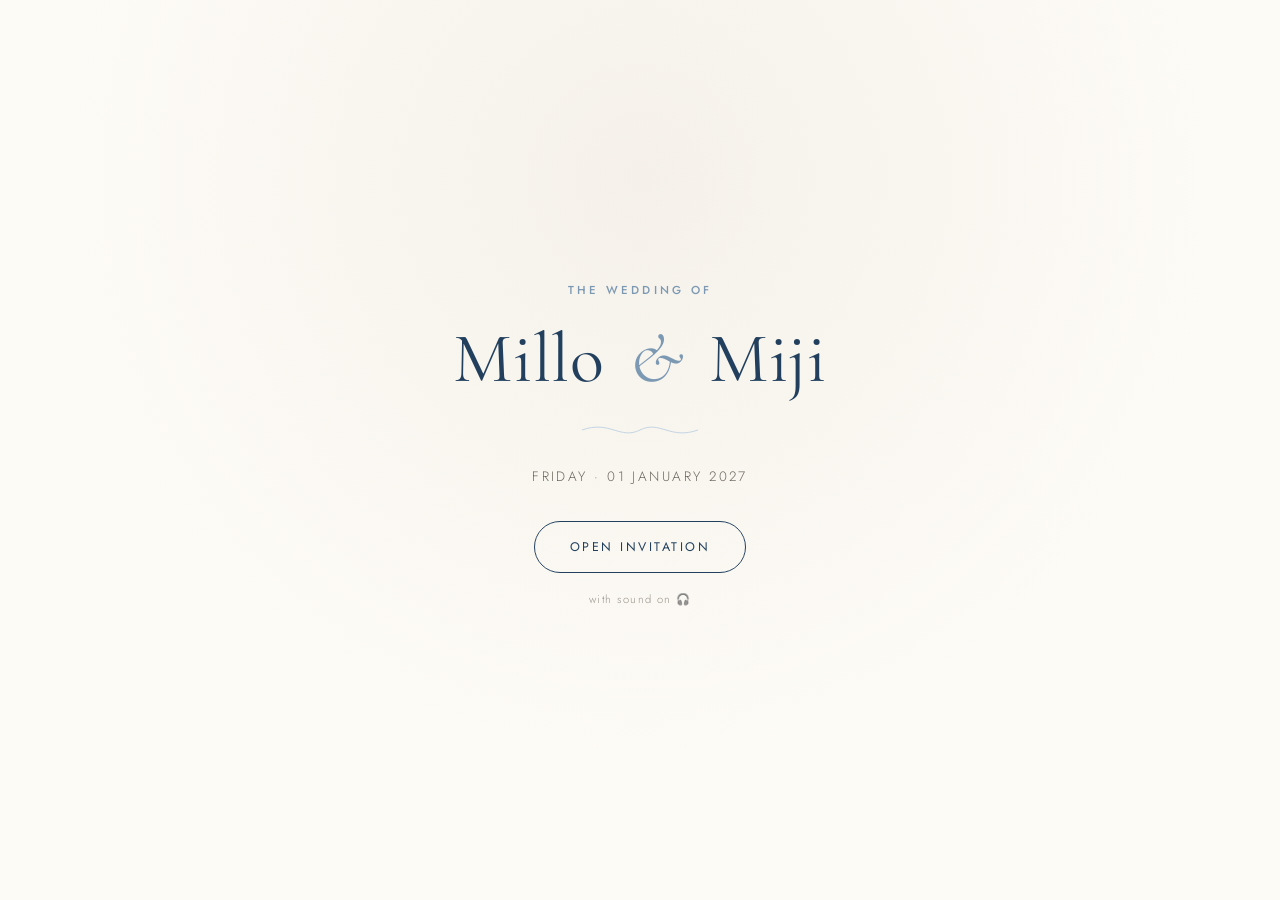
<file: index.html>
<!DOCTYPE html>
<html lang="en">
<head>
<meta charset="UTF-8">
<meta name="viewport" content="width=device-width, initial-scale=1.0, viewport-fit=cover">
<title>Millo & Miji — Wedding Invitation</title>
<meta name="description" content="Millo & Miji are getting married — Friday, 1 January 2027, The Ritz-Carlton Bali">

<!-- Fonts: Cormorant Garamond (display) + Jost (body/utility) -->
<link rel="preconnect" href="https://fonts.googleapis.com">
<link rel="preconnect" href="https://fonts.gstatic.com" crossorigin>
<link href="https://fonts.googleapis.com/css2?family=Cormorant+Garamond:ital,wght@0,300;0,400;0,500;0,600;1,400&family=Jost:wght@200;300;400;500;600&display=swap" rel="stylesheet">

<link rel="stylesheet" href="style.css">
</head>
<body>

<!-- Ribbon signature element: runs the length of the page -->
<svg class="ribbon-thread" width="6" height="100%" viewBox="0 0 6 100" preserveAspectRatio="none" aria-hidden="true">
  <path id="ribbonPath" d="M3,0 L3,100" />
</svg>

<!-- Ambient audio -->
<audio id="bgm" src="married-life.mp3" loop preload="auto"></audio>

<!-- ===================== GATE / ENVELOPE ===================== -->
<section id="gate" class="gate">
  <div class="gate-inner">
    <p class="eyebrow gate-eyebrow">The Wedding Of</p>
    <h1 class="gate-names">Millo <span class="amp">&amp;</span> Miji</h1>
    <div class="gate-divider" aria-hidden="true">
      <svg viewBox="0 0 120 24" width="120" height="24"><path d="M2,12 C30,2 40,22 60,12 C80,2 90,22 118,12" fill="none" stroke="currentColor" stroke-width="1"/></svg>
    </div>
    <p class="gate-date">Friday · 01 January 2027</p>
    <button id="openBtn" class="open-btn">
      <span class="open-btn-ring"></span>
      <span class="open-btn-label">Open Invitation</span>
    </button>
    <p class="gate-hint">with sound on 🎧</p>
  </div>
</section>

<!-- ===================== MAIN CONTENT ===================== -->
<div id="main" class="main" hidden>

  <!-- floating music control -->
  <button id="musicToggle" class="music-toggle" aria-label="Toggle music" aria-pressed="true">
    <span class="music-bars"><i></i><i></i><i></i></span>
  </button>

  <!-- ---------- HERO ---------- -->
  <header class="hero">
    <div class="hero-img">
      <img src="photo-05.jpg" alt="Millo and Miji embracing on the beach" loading="eager">
    </div>
    <div class="hero-caption">
      <p class="eyebrow">Together With Our Families, We Invite You</p>
      <h1 class="hero-names">Millo <span class="amp">&amp;</span> Miji</h1>
      <p class="hero-date">01 . 01 . 2027</p>
    </div>
    <div class="scroll-cue" aria-hidden="true">
      <span></span>
      <p>scroll</p>
    </div>
  </header>

  <!-- ---------- GREETING ---------- -->
  <section class="section greeting">
    <p class="eyebrow center">Our Story</p>
    <p class="greeting-text">
      Like a quiet melody that grows fuller with every verse, our story began in small,
      ordinary moments — and slowly became the song we want to spend the rest of our lives
      dancing to. We would be so honored to have you beside us as we begin our married life.
    </p>
    <div class="signature-line">
      <span class="initial">M</span>
      <svg class="knot" viewBox="0 0 40 16" width="40" height="16" aria-hidden="true">
        <path d="M2,8 C10,-2 14,18 20,8 C26,-2 30,18 38,8" fill="none" stroke="currentColor" stroke-width="1"/>
      </svg>
      <span class="initial">M</span>
    </div>
  </section>

  <!-- ---------- COUPLE ---------- -->
  <section class="section couple">
    <p class="eyebrow center">The Couple</p>
    <figure class="couple-single">
      <div class="couple-single-photo"><img src="photo-06.jpg" alt="Millo and Miji" loading="lazy"></div>
      <figcaption>
        <div class="couple-single-name">
          <h3>Millo</h3>
          <p>Groom</p>
        </div>
        <div class="couple-amp" aria-hidden="true">&amp;</div>
        <div class="couple-single-name">
          <h3>Miji</h3>
          <p>Bride</p>
        </div>
      </figcaption>
    </figure>
  </section>

  <!-- ---------- COUNTDOWN ---------- -->
  <section class="section countdown-section">
    <p class="eyebrow center light">Counting Down To Forever</p>
    <div id="countdown" class="countdown" aria-live="polite">
      <div class="count-block"><span id="cd-days">00</span><small>Days</small></div>
      <div class="count-sep">:</div>
      <div class="count-block"><span id="cd-hours">00</span><small>Hours</small></div>
      <div class="count-sep">:</div>
      <div class="count-block"><span id="cd-minutes">00</span><small>Minutes</small></div>
      <div class="count-sep">:</div>
      <div class="count-block"><span id="cd-seconds">00</span><small>Seconds</small></div>
    </div>
  </section>

  <!-- ---------- EVENT DETAILS ---------- -->
  <section class="section events">
    <p class="eyebrow center">Save The Date</p>
    <h2 class="section-title">Friday, 1st January 2027</h2>

    <div class="events-grid">
      <div class="event-card">
        <span class="event-tag">01</span>
        <h3>Holy Matrimony</h3>
        <p class="event-time">10.00 AM WITA</p>
        <p class="event-venue">The Ritz-Carlton Bali</p>
        <p class="event-address">Jl. Raya Nusa Dua Selatan, Benoa, Kec. Kuta Sel.,<br>Kabupaten Badung, Bali 80361</p>
        <a class="map-btn" href="https://maps.app.goo.gl/naEbpPFbBXK2rrMC6" target="_blank" rel="noopener">View Location</a>
      </div>

      <div class="event-divider" aria-hidden="true">
        <svg viewBox="0 0 16 120" width="16" height="120"><path d="M8,2 C-2,30 18,40 8,60 C-2,80 18,90 8,118" fill="none" stroke="currentColor" stroke-width="1"/></svg>
      </div>

      <div class="event-card">
        <span class="event-tag">02</span>
        <h3>Reception</h3>
        <p class="event-time">6.00 PM WITA</p>
        <p class="event-venue">The Ritz-Carlton Bali</p>
        <p class="event-address">Jl. Raya Nusa Dua Selatan, Benoa, Kec. Kuta Sel.,<br>Kabupaten Badung, Bali 80361</p>
        <a class="map-btn" href="https://maps.app.goo.gl/naEbpPFbBXK2rrMC6" target="_blank" rel="noopener">View Location</a>
      </div>
    </div>

    <div class="dress-code">
      <p class="eyebrow center light">Dress Code</p>
      <p class="dress-desc">Soft blues, ivory, and neutral tones — please avoid pure white.</p>
      <div class="palette-swatches" aria-hidden="true">
        <span style="background:#FDFBF6"></span>
        <span style="background:#EFE6D8"></span>
        <span style="background:#B7CBDD"></span>
        <span style="background:#5E7B99"></span>
        <span style="background:#22405E"></span>
      </div>
    </div>
  </section>

  <!-- ---------- GALLERY ---------- -->
  <section class="section gallery">
    <p class="eyebrow center">Moments Before Forever</p>
    <div class="gallery-grid">
      <div class="g-item g-tall"><img src="photo-01.jpg" loading="lazy" alt="Prewedding photo"></div>
      <div class="g-item"><img src="photo-04.jpg" loading="lazy" alt="Prewedding photo"></div>
      <div class="g-item"><img src="photo-08.jpg" loading="lazy" alt="Prewedding photo"></div>
      <div class="g-item g-tall"><img src="photo-03.jpg" loading="lazy" alt="Prewedding photo"></div>
      <div class="g-item g-wide"><img src="photo-02.jpg" loading="lazy" alt="Prewedding photo"></div>
    </div>
  </section>

  <!-- ---------- RSVP ---------- -->
  <section class="section rsvp">
    <p class="eyebrow center light">Kindly Respond</p>
    <h2 class="section-title light">RSVP</h2>
    <p class="rsvp-note">We would love to know if you'll be joining us — please respond by 1 December 2026.</p>

    <form id="rsvpForm" class="rsvp-form">
      <label class="field">
        <span>Name</span>
        <input type="text" name="name" id="rsvpName" required placeholder="Your full name">
      </label>

      <label class="field">
        <span>Confirmation of Attendance</span>
        <select name="attendance" id="rsvpAttendance" required>
          <option value="" disabled selected>Please choose one</option>
          <option value="Yes, Holy Matrimony & Reception">Yes, Holy Matrimony &amp; Reception</option>
          <option value="Yes, Holy Matrimony only">Yes, Holy Matrimony only</option>
          <option value="Yes, Reception only">Yes, Reception only</option>
          <option value="Unable to attend">Unable to attend</option>
        </select>
      </label>

      <label class="field">
        <span>Number of Guests</span>
        <select name="guests" id="rsvpGuests" required>
          <option value="" disabled selected>Select</option>
          <option value="0">0</option>
          <option value="1">1</option>
          <option value="2">2</option>
        </select>
      </label>

      <label class="field">
        <span>Message for Millo &amp; Miji</span>
        <textarea name="message" id="rsvpMessage" rows="4" placeholder="Leave your wishes for the couple..."></textarea>
      </label>

      <button type="submit" class="submit-btn" id="rsvpSubmit">
        <span class="btn-label">Send RSVP</span>
      </button>
      <p id="rsvpStatus" class="rsvp-status" role="status"></p>
    </form>

    <div class="wishes">
      <p class="eyebrow center light">Wishes From Family &amp; Friends</p>
      <div id="wishesList" class="wishes-list">
        <p class="wishes-empty">Be the first to leave a message 💌</p>
      </div>
    </div>
  </section>

  <!-- ---------- GIFT ---------- -->
  <section class="section gift">
    <p class="eyebrow center">A Gift Of Love</p>
    <h2 class="section-title">Wedding Gift</h2>
    <p class="gift-desc">
      Your presence is the greatest gift of all. Should you wish to honor us further,
      a small token of your love would be cherished.
    </p>

    <div class="gift-grid">
      <div class="gift-card">
        <h3>E-Gift</h3>
        <p class="gift-bank">Bank Transfer</p>
        <p class="gift-account">123456789</p>
        <p class="gift-name">a/n Millo Miji</p>
        <button class="copy-btn" id="copyAccount" data-value="123456789">Copy Account Number</button>
      </div>
      <div class="gift-card">
        <h3>Gift Registry</h3>
        <p class="gift-registry-desc">Prefer to send something from the heart? Our registry is just a click away.</p>
        <a class="registry-btn" href="https://docs.google.com/spreadsheets/d/1ST-H1cVT9ir3-unV6EFb3QH7vXkJVaQb41IZS66UIzY/edit?usp=sharing" target="_blank" rel="noopener">View Registry</a>
      </div>
    </div>
  </section>

  <!-- ---------- CLOSING ---------- -->
  <footer class="closing">
    <div class="closing-img"><img src="photo-04.jpg" alt="Millo and Miji" loading="lazy"></div>
    <p class="eyebrow center light">With Love</p>
    <h2 class="closing-names">Millo <span class="amp">&amp;</span> Miji</h2>
    <p class="closing-text">Thank you for being part of our story.<br>We can't wait to celebrate with you.</p>
    <div class="closing-divider" aria-hidden="true">
      <svg viewBox="0 0 120 24" width="120" height="24"><path d="M2,12 C30,2 40,22 60,12 C80,2 90,22 118,12" fill="none" stroke="currentColor" stroke-width="1"/></svg>
    </div>
  </footer>

</div>

<!-- ====== EDIT THIS ONE LINE ======
     Paste your Google Apps Script Web App URL below.
     Example: "https://script.google.com/macros/s/AKfycb.../exec" -->
<script>
  const SCRIPT_URL = "https://script.google.com/macros/s/AKfycbw4sV_Qvg7V4z3DiaZBaY03CkG-IND5PSCMFu-mQogflghqHMSwt7n3CN7KLJ6Xnysy/exec";
</script>

<script src="script.js"></script>
</body>
</html>
</file>
<file: style.css>
/* ============================================================
   Millo & Miji — Wedding Invitation
   Palette: ivory / broken-white / creme / pastel-blue / navy
   ============================================================ */

:root{
  --ivory:        #FDFBF6;
  --broken-white: #F5F1EA;
  --creme:        #EFE6D8;
  --pastel-blue:  #C4D5E4;
  --dusty-blue:   #7C99B4;
  --navy:         #22405E;
  --deep-navy:    #16283B;
  --ink:          #33322E;
  --ink-soft:     #6b675e;
  --line:         rgba(34,64,94,0.18);

  --font-display: 'Cormorant Garamond', serif;
  --font-body:    'Jost', sans-serif;

  --ease: cubic-bezier(.22,1,.36,1);
}

*,*::before,*::after{ box-sizing:border-box; }
html{ scroll-behavior:smooth; }
body{
  margin:0;
  background:var(--ivory);
  color:var(--ink);
  font-family:var(--font-body);
  font-weight:300;
  -webkit-font-smoothing:antialiased;
  overflow-x:hidden;
}
img{ max-width:100%; display:block; }

.eyebrow{
  font-family:var(--font-body);
  font-size:.72rem;
  letter-spacing:.28em;
  text-transform:uppercase;
  color:var(--dusty-blue);
  font-weight:500;
  margin:0 0 .9rem;
}
.eyebrow.center{ text-align:center; }
.eyebrow.light{ color:var(--pastel-blue); }

.amp{
  font-family:var(--font-display);
  font-style:italic;
  font-weight:400;
  color:var(--dusty-blue);
  padding:0 .12em;
}

/* ============ RIBBON SIGNATURE THREAD ============ */
.ribbon-thread{
  position:fixed;
  top:0; left:14px;
  height:100vh;
  z-index:5;
  pointer-events:none;
  opacity:.55;
}
.ribbon-thread path{
  fill:none;
  stroke:var(--dusty-blue);
  stroke-width:1;
  stroke-dasharray:1000;
  stroke-dashoffset:1000;
  transition:stroke-dashoffset .1s linear;
}
@media (max-width:720px){ .ribbon-thread{ left:8px; opacity:.35; } }

/* ============ GATE / ENVELOPE ============ */
.gate{
  position:fixed;
  inset:0;
  z-index:100;
  display:flex;
  align-items:center;
  justify-content:center;
  background:
    radial-gradient(circle at 50% 20%, var(--broken-white), var(--ivory) 60%);
  transition:opacity 1s var(--ease), visibility 1s var(--ease);
}
.gate.hide{ opacity:0; visibility:hidden; }
.gate-inner{
  text-align:center;
  padding:2rem;
  animation:gateIn 1.4s var(--ease) both;
}
@keyframes gateIn{
  from{ opacity:0; transform:translateY(14px); }
  to{ opacity:1; transform:translateY(0); }
}
.gate-eyebrow{ margin-bottom:1.1rem; }
.gate-names{
  font-family:var(--font-display);
  font-weight:400;
  font-size:clamp(2.6rem,9vw,4.4rem);
  color:var(--navy);
  margin:0;
  letter-spacing:.01em;
}
.gate-divider{ color:var(--pastel-blue); margin:1.1rem auto; }
.gate-date{
  font-size:.85rem;
  letter-spacing:.18em;
  text-transform:uppercase;
  color:var(--ink-soft);
  margin:0 0 2.2rem;
}
.open-btn{
  position:relative;
  border:1px solid var(--navy);
  background:transparent;
  color:var(--navy);
  font-family:var(--font-body);
  font-size:.78rem;
  letter-spacing:.2em;
  text-transform:uppercase;
  padding:1rem 2.2rem;
  border-radius:999px;
  cursor:pointer;
  overflow:hidden;
  transition:background .5s var(--ease), color .5s var(--ease);
}
.open-btn:hover{ background:var(--navy); color:var(--ivory); }
.open-btn-ring{
  position:absolute; inset:-1px;
  border-radius:999px;
  border:1px solid var(--pastel-blue);
  animation:ringPulse 2.6s ease-in-out infinite;
}
@keyframes ringPulse{
  0%,100%{ transform:scale(1); opacity:.7; }
  50%{ transform:scale(1.12); opacity:0; }
}
.gate-hint{
  margin-top:1.1rem;
  font-size:.7rem;
  letter-spacing:.12em;
  color:var(--ink-soft);
  opacity:.7;
}

/* ============ MAIN ============ */
.main{ position:relative; }
.main[hidden]{ display:none; }

.music-toggle{
  position:fixed;
  right:1.1rem; bottom:1.1rem;
  z-index:60;
  width:46px; height:46px;
  border-radius:50%;
  border:1px solid var(--line);
  background:rgba(253,251,246,.85);
  backdrop-filter:blur(6px);
  display:flex; align-items:center; justify-content:center;
  cursor:pointer;
  box-shadow:0 6px 18px rgba(22,40,59,.1);
}
.music-bars{ display:flex; align-items:flex-end; gap:3px; height:16px; }
.music-bars i{
  display:block; width:3px; background:var(--navy); border-radius:2px;
  animation:bar 1s ease-in-out infinite;
}
.music-bars i:nth-child(1){ height:60%; animation-delay:0s; }
.music-bars i:nth-child(2){ height:100%; animation-delay:.2s; }
.music-bars i:nth-child(3){ height:40%; animation-delay:.4s; }
@keyframes bar{ 0%,100%{ transform:scaleY(.5); } 50%{ transform:scaleY(1); } }
.music-toggle.paused .music-bars i{ animation-play-state:paused; }

/* ============ HERO ============ */
.hero{
  position:relative;
  min-height:100vh;
  display:flex;
  align-items:flex-end;
  justify-content:center;
  overflow:hidden;
}
.hero-img{
  position:absolute; inset:0;
}
.hero-img img{
  width:100%; height:100%; object-fit:cover;
  object-position:50% 22%;
  filter:saturate(.92) brightness(.98);
  transform:scale(1.05);
  animation:heroZoom 12s var(--ease) forwards;
}
@media (min-width:900px){
  .hero-img img{ object-position:50% 12%; }
}
@keyframes heroZoom{ to{ transform:scale(1); } }
.hero-img::after{
  content:"";
  position:absolute; inset:0;
  background:linear-gradient(180deg, rgba(22,40,59,.05) 0%, rgba(22,40,59,.08) 45%, rgba(22,40,59,.55) 100%);
}
.hero-caption{
  position:relative;
  z-index:2;
  text-align:center;
  color:var(--ivory);
  padding:0 1.5rem 4.4rem;
}
.hero-caption .eyebrow{ color:var(--broken-white); opacity:.9; }
.hero-names{
  font-family:var(--font-display);
  font-weight:400;
  font-size:clamp(3.2rem,11vw,6.2rem);
  margin:.2rem 0 .6rem;
  text-shadow:0 2px 24px rgba(0,0,0,.18);
}
.hero-date{
  letter-spacing:.32em;
  font-size:.85rem;
  text-transform:uppercase;
  margin:0;
}
.scroll-cue{
  position:absolute;
  bottom:1.6rem; left:50%;
  transform:translateX(-50%);
  z-index:2;
  text-align:center;
  color:var(--ivory);
}
.scroll-cue span{
  display:block;
  width:1px; height:34px;
  background:linear-gradient(180deg, rgba(255,255,255,.9), rgba(255,255,255,0));
  margin:0 auto .5rem;
  animation:scrollLine 1.8s ease-in-out infinite;
}
@keyframes scrollLine{ 0%{ transform:scaleY(0); transform-origin:top; } 50%{ transform:scaleY(1); transform-origin:top; } 51%{ transform-origin:bottom; } 100%{ transform:scaleY(0); transform-origin:bottom; } }
.scroll-cue p{ font-size:.62rem; letter-spacing:.24em; text-transform:uppercase; margin:0; opacity:.85; }

/* ============ SECTION BASE ============ */
.section{
  position:relative;
  padding:6.5rem 1.5rem;
  max-width:880px;
  margin:0 auto;
}
.section-title{
  font-family:var(--font-display);
  font-weight:400;
  font-size:clamp(1.9rem,5vw,2.6rem);
  text-align:center;
  color:var(--navy);
  margin:0 0 2.6rem;
}
.section-title.light{ color:var(--ivory); }

/* ============ GREETING ============ */
.greeting{ text-align:center; }
.greeting-text{
  font-family:var(--font-display);
  font-size:clamp(1.25rem,3vw,1.65rem);
  font-weight:400;
  font-style:italic;
  line-height:1.65;
  color:var(--ink);
  max-width:640px;
  margin:0 auto;
}
.signature-line{
  display:flex; align-items:center; justify-content:center;
  gap:1rem; margin-top:2.4rem; color:var(--dusty-blue);
}
.signature-line .initial{
  font-family:var(--font-display); font-style:italic; font-size:1.4rem; color:var(--navy);
}
.signature-line .knot{ opacity:.8; }

/* ============ COUPLE ============ */
.couple-single{ margin:0; text-align:center; }
.couple-single-photo{
  width:min(340px,88vw); height:420px;
  margin:0 auto;
  overflow:hidden;
  border-radius:4px 4px 140px 140px;
  box-shadow:0 22px 50px rgba(22,40,59,.14);
}
.couple-single-photo img{ width:100%; height:100%; object-fit:cover; object-position:50% 20%; }
.couple-single figcaption{
  display:flex; align-items:center; justify-content:center;
  gap:clamp(1rem,4vw,2.4rem);
  margin-top:1.8rem;
}
.couple-single-name h3{
  font-family:var(--font-display); font-weight:500; font-size:1.6rem;
  color:var(--navy); margin:0 0 .2rem;
}
.couple-single-name p{
  font-size:.7rem; letter-spacing:.22em; text-transform:uppercase;
  color:var(--ink-soft); margin:0;
}
.couple-amp{
  font-family:var(--font-display); font-style:italic;
  font-size:2rem; color:var(--pastel-blue);
}

/* ============ COUNTDOWN ============ */
.countdown-section{
  max-width:none;
  background:linear-gradient(160deg, var(--navy), var(--deep-navy));
  padding:5.5rem 1.5rem;
  text-align:center;
}
.countdown{
  display:flex; align-items:center; justify-content:center;
  gap:clamp(.4rem,2vw,1.4rem);
  flex-wrap:wrap;
}
.count-block{
  display:flex; flex-direction:column; align-items:center;
  min-width:64px;
}
.count-block span{
  font-family:var(--font-display);
  font-size:clamp(2.2rem,6vw,3.4rem);
  font-weight:500;
  color:var(--ivory);
  line-height:1;
}
.count-block small{
  margin-top:.5rem;
  font-size:.62rem;
  letter-spacing:.2em;
  text-transform:uppercase;
  color:var(--pastel-blue);
}
.count-sep{
  font-family:var(--font-display);
  font-size:clamp(1.6rem,4vw,2.4rem);
  color:var(--dusty-blue);
  transform:translateY(-6px);
}

/* ============ EVENTS ============ */
.events-grid{
  display:flex; align-items:stretch; justify-content:center;
  gap:1.5rem; flex-wrap:wrap;
}
.event-card{
  flex:1 1 260px; max-width:320px;
  background:var(--broken-white);
  border:1px solid var(--line);
  border-radius:2px;
  padding:2.4rem 1.8rem;
  text-align:center;
  position:relative;
}
.event-tag{
  position:absolute; top:-14px; left:50%; transform:translateX(-50%);
  background:var(--navy); color:var(--ivory);
  font-family:var(--font-body); font-size:.65rem; letter-spacing:.15em;
  padding:.35rem .8rem; border-radius:999px;
}
.event-card h3{
  font-family:var(--font-display); font-weight:500; font-size:1.6rem;
  color:var(--navy); margin:.8rem 0 .3rem;
}
.event-time{
  font-size:.95rem; letter-spacing:.08em; color:var(--dusty-blue);
  margin:0 0 1.1rem; font-weight:500;
}
.event-venue{ font-weight:500; margin:0 0 .3rem; color:var(--ink); }
.event-address{ font-size:.82rem; color:var(--ink-soft); line-height:1.6; margin:0 0 1.3rem; }
.map-btn{
  display:inline-block;
  border:1px solid var(--navy); color:var(--navy);
  text-decoration:none;
  font-size:.72rem; letter-spacing:.14em; text-transform:uppercase;
  padding:.7rem 1.4rem; border-radius:999px;
  transition:background .4s, color .4s;
}
.map-btn:hover{ background:var(--navy); color:var(--ivory); }
.event-divider{ display:flex; align-items:center; color:var(--pastel-blue); }
@media (max-width:680px){ .event-divider{ transform:rotate(90deg); margin:-1rem 0; } }

.dress-code{ text-align:center; margin-top:4rem; }
.dress-desc{ color:var(--ink-soft); font-size:.92rem; max-width:420px; margin:0 auto 1.2rem; }
.palette-swatches{ display:flex; justify-content:center; gap:.5rem; }
.palette-swatches span{
  width:26px; height:26px; border-radius:50%;
  border:1px solid rgba(0,0,0,.08);
  box-shadow:0 2px 6px rgba(22,40,59,.1);
}

/* ============ GALLERY ============ */
.gallery{ max-width:1040px; }
.gallery-grid{
  display:grid;
  grid-template-columns:repeat(4,1fr);
  grid-auto-rows:150px;
  gap:.6rem;
}
.g-item{ overflow:hidden; border-radius:3px; }
.g-item img{ width:100%; height:100%; object-fit:cover; transition:transform .7s var(--ease); }
.g-item:hover img{ transform:scale(1.06); }
.g-tall{ grid-row:span 2; }
.g-wide{ grid-column:span 2; }
@media (max-width:640px){
  .gallery-grid{ grid-template-columns:repeat(2,1fr); grid-auto-rows:130px; }
}

/* ============ RSVP ============ */
.rsvp{
  max-width:none;
  background:linear-gradient(180deg, var(--deep-navy), var(--navy));
  color:var(--ivory);
  padding:6rem 1.5rem;
}
.rsvp-note{
  text-align:center; color:var(--pastel-blue); font-size:.9rem;
  max-width:440px; margin:-1.2rem auto 2.6rem;
}
.rsvp-form{
  max-width:520px; margin:0 auto;
  display:flex; flex-direction:column; gap:1.3rem;
}
.field{ display:flex; flex-direction:column; gap:.5rem; }
.field span{
  font-size:.68rem; letter-spacing:.18em; text-transform:uppercase; color:var(--pastel-blue);
}
.field input, .field select, .field textarea{
  font-family:var(--font-body);
  font-size:.95rem;
  background:rgba(253,251,246,.06);
  border:1px solid rgba(196,213,228,.35);
  color:var(--ivory);
  border-radius:2px;
  padding:.85rem 1rem;
  outline:none;
  transition:border-color .3s;
}
.field select option{ color:#111; }
.field input:focus, .field select:focus, .field textarea:focus{ border-color:var(--pastel-blue); }
.field textarea{ resize:vertical; }
.submit-btn{
  margin-top:.6rem;
  background:var(--pastel-blue);
  color:var(--deep-navy);
  border:none;
  padding:1rem 1.6rem;
  font-family:var(--font-body);
  font-size:.78rem;
  letter-spacing:.2em;
  text-transform:uppercase;
  border-radius:999px;
  cursor:pointer;
  transition:background .35s, transform .2s;
}
.submit-btn:hover{ background:var(--ivory); }
.submit-btn:active{ transform:scale(.98); }
.submit-btn:disabled{ opacity:.6; cursor:default; }
.rsvp-status{ min-height:1.2em; font-size:.82rem; text-align:center; color:var(--pastel-blue); }
.rsvp-status.error{ color:#e3a3a3; }

.wishes{ max-width:600px; margin:4rem auto 0; }
.wishes-list{
  display:flex; flex-direction:column; gap:1rem;
  max-height:340px; overflow-y:auto;
  padding-right:.4rem;
}
.wishes-empty{ text-align:center; color:var(--pastel-blue); font-size:.88rem; }
.wish-item{
  background:rgba(253,251,246,.06);
  border:1px solid rgba(196,213,228,.2);
  border-radius:3px;
  padding:1rem 1.2rem;
}
.wish-item .wish-name{
  font-family:var(--font-display); font-style:italic; font-size:1.05rem;
  color:var(--pastel-blue); margin:0 0 .3rem;
}
.wish-item .wish-msg{ font-size:.9rem; line-height:1.55; margin:0; color:var(--broken-white); }

/* ============ GIFT ============ */
.gift{ text-align:center; }
.gift-desc{ color:var(--ink-soft); max-width:460px; margin:0 auto 2.6rem; font-size:.92rem; }
.gift-grid{
  display:flex; gap:1.5rem; flex-wrap:wrap; justify-content:center;
}
.gift-card{
  flex:1 1 260px; max-width:320px;
  background:var(--broken-white);
  border:1px solid var(--line);
  padding:2.2rem 1.8rem;
  border-radius:2px;
}
.gift-card h3{ font-family:var(--font-display); color:var(--navy); font-size:1.4rem; margin:0 0 1rem; }
.gift-bank{ font-size:.72rem; letter-spacing:.14em; text-transform:uppercase; color:var(--dusty-blue); margin:0; }
.gift-account{ font-family:var(--font-display); font-size:1.6rem; letter-spacing:.06em; color:var(--ink); margin:.3rem 0; }
.gift-name{ font-size:.85rem; color:var(--ink-soft); margin:0 0 1.3rem; }
.gift-registry-desc{ font-size:.88rem; color:var(--ink-soft); margin:0 0 1.4rem; line-height:1.55; }
.copy-btn, .registry-btn{
  display:inline-block; border:1px solid var(--navy); background:transparent; color:var(--navy);
  font-family:var(--font-body); font-size:.72rem; letter-spacing:.14em; text-transform:uppercase;
  padding:.7rem 1.3rem; border-radius:999px; cursor:pointer; text-decoration:none;
  transition:background .35s, color .35s;
}
.copy-btn:hover, .registry-btn:hover{ background:var(--navy); color:var(--ivory); }

/* ============ CLOSING ============ */
.closing{
  text-align:center;
  padding:6rem 1.5rem 4rem;
  max-width:640px;
  margin:0 auto;
}
.closing-img{
  width:180px; height:180px; margin:0 auto 2.2rem;
  border-radius:50%; overflow:hidden;
  box-shadow:0 18px 40px rgba(22,40,59,.15);
}
.closing-img img{ width:100%; height:100%; object-fit:cover; }
.closing-names{
  font-family:var(--font-display); font-weight:400;
  font-size:clamp(2.2rem,6vw,3rem); color:var(--navy); margin:0 0 .8rem;
}
.closing-text{ color:var(--ink-soft); line-height:1.7; margin:0 0 1.6rem; }
.closing-divider{ color:var(--pastel-blue); }

/* ============ REVEAL ON SCROLL ============ */
.reveal{ opacity:0; transform:translateY(24px); transition:opacity .9s var(--ease), transform .9s var(--ease); }
.reveal.in{ opacity:1; transform:translateY(0); }

@media (prefers-reduced-motion:reduce){
  *{ animation-duration:.001ms !important; animation-iteration-count:1 !important; transition-duration:.001ms !important; }
}
</file>
